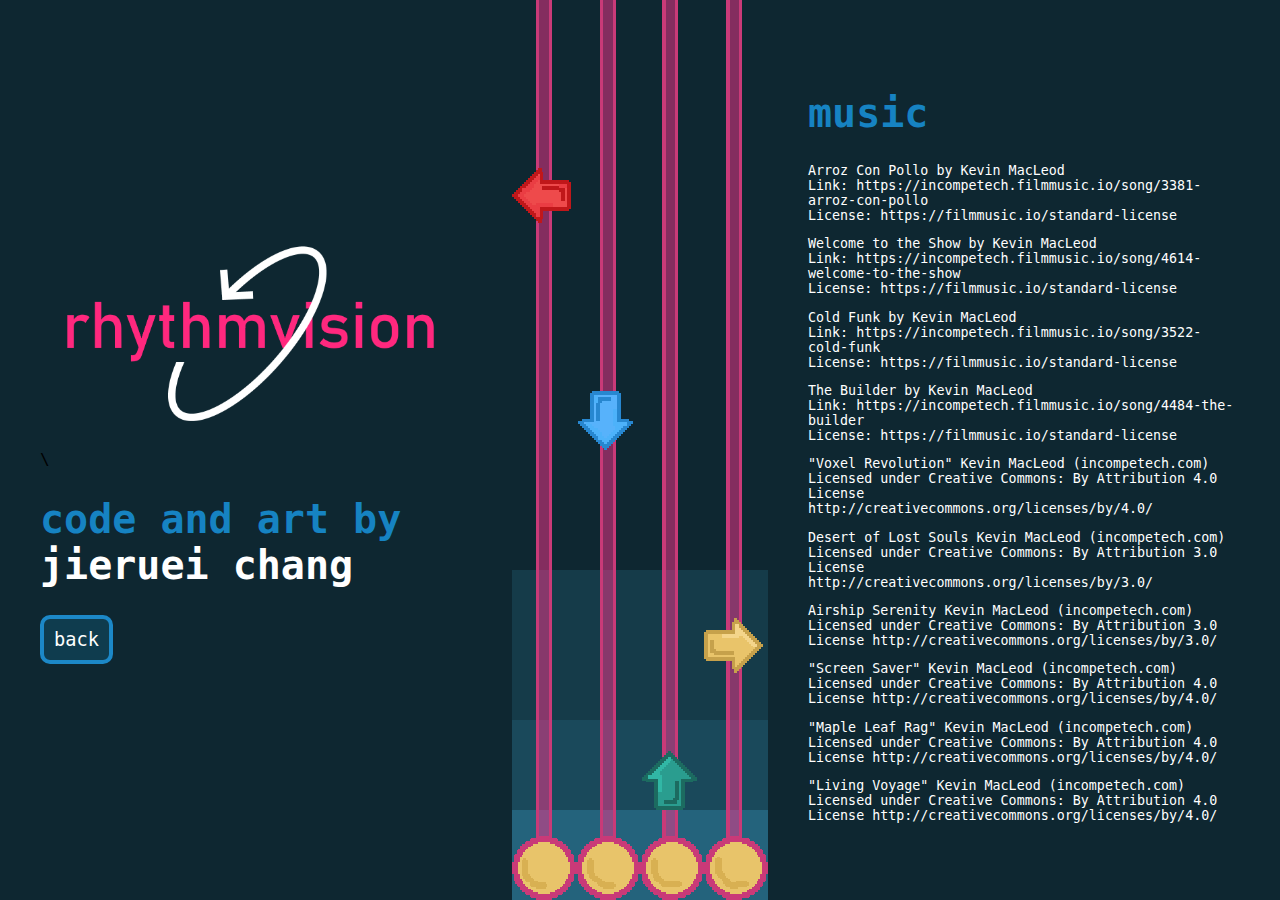
<file: credits.html>
<!DOCTYPE html>
<html>
<head>
    <meta charset="utf-8">
    <link rel=stylesheet href=style.css>
    <link rel=icon href=assets/favicon.png type="image/png">
</head>

<body>
    <video id="input_video"></video>
    <div class="container">
        <div id=left_container>
            <img src=assets/logo.png id=logo>\
            <h1>code and art by <span id=score style="color:white">jieruei chang</span></h1>
            <button onclick='location.href="index.html"'>back</button>
        </div>
        <div id=arrow_container>
            <img src=assets/circles.png style="position:absolute;bottom:0;left:0;width:100%;">
            <div id=arrow_parent style="display:contents">
                <img src="assets/arrow_d.png" class="arrow" style="left:25%; bottom:50%;">
                <img src="assets/arrow_l.png" class="arrow" style="left:0%; bottom:75%;">
                <img src="assets/arrow_r.png" class="arrow" style="left:75%; bottom:25%;">
                <img src="assets/arrow_u.png" class="arrow" style="left:50%; bottom:10%;">
            </div>
        </div>
        <div id="left_container">
            <h1>music</h1>
            <p>
                Arroz Con Pollo by Kevin MacLeod<br>
                Link: https://incompetech.filmmusic.io/song/3381-arroz-con-pollo<br>
                License: https://filmmusic.io/standard-license
            </p>
            <p>
                Welcome to the Show by Kevin MacLeod<br>
                Link: https://incompetech.filmmusic.io/song/4614-welcome-to-the-show<br>
                License: https://filmmusic.io/standard-license
            </p>
            <p>
                Cold Funk by Kevin MacLeod<br>
                Link: https://incompetech.filmmusic.io/song/3522-cold-funk<br>
                License: https://filmmusic.io/standard-license
            </p>
            <p>
                The Builder by Kevin MacLeod<br>
                Link: https://incompetech.filmmusic.io/song/4484-the-builder<br>
                License: https://filmmusic.io/standard-license
            </p>
            <p>
                "Voxel Revolution" Kevin MacLeod (incompetech.com)<br>
                Licensed under Creative Commons: By Attribution 4.0 License<br>
                http://creativecommons.org/licenses/by/4.0/
            </p>
            <p>
                Desert of Lost Souls Kevin MacLeod (incompetech.com)<br>
                Licensed under Creative Commons: By Attribution 3.0 License<br>
                http://creativecommons.org/licenses/by/3.0/
            </p>
            <p>
                Airship Serenity Kevin MacLeod (incompetech.com)
                Licensed under Creative Commons: By Attribution 3.0 License
                http://creativecommons.org/licenses/by/3.0/
            </p>
            <p>
                "Screen Saver" Kevin MacLeod (incompetech.com)
                Licensed under Creative Commons: By Attribution 4.0 License
                http://creativecommons.org/licenses/by/4.0/
            </p>
            <p>
                "Maple Leaf Rag" Kevin MacLeod (incompetech.com)
                Licensed under Creative Commons: By Attribution 4.0 License
                http://creativecommons.org/licenses/by/4.0/
            </p>
            <p>
                "Living Voyage" Kevin MacLeod (incompetech.com)
                Licensed under Creative Commons: By Attribution 4.0 License
                http://creativecommons.org/licenses/by/4.0/
            </p>
        </div>
    </div>
</body>
</html>
</file>
